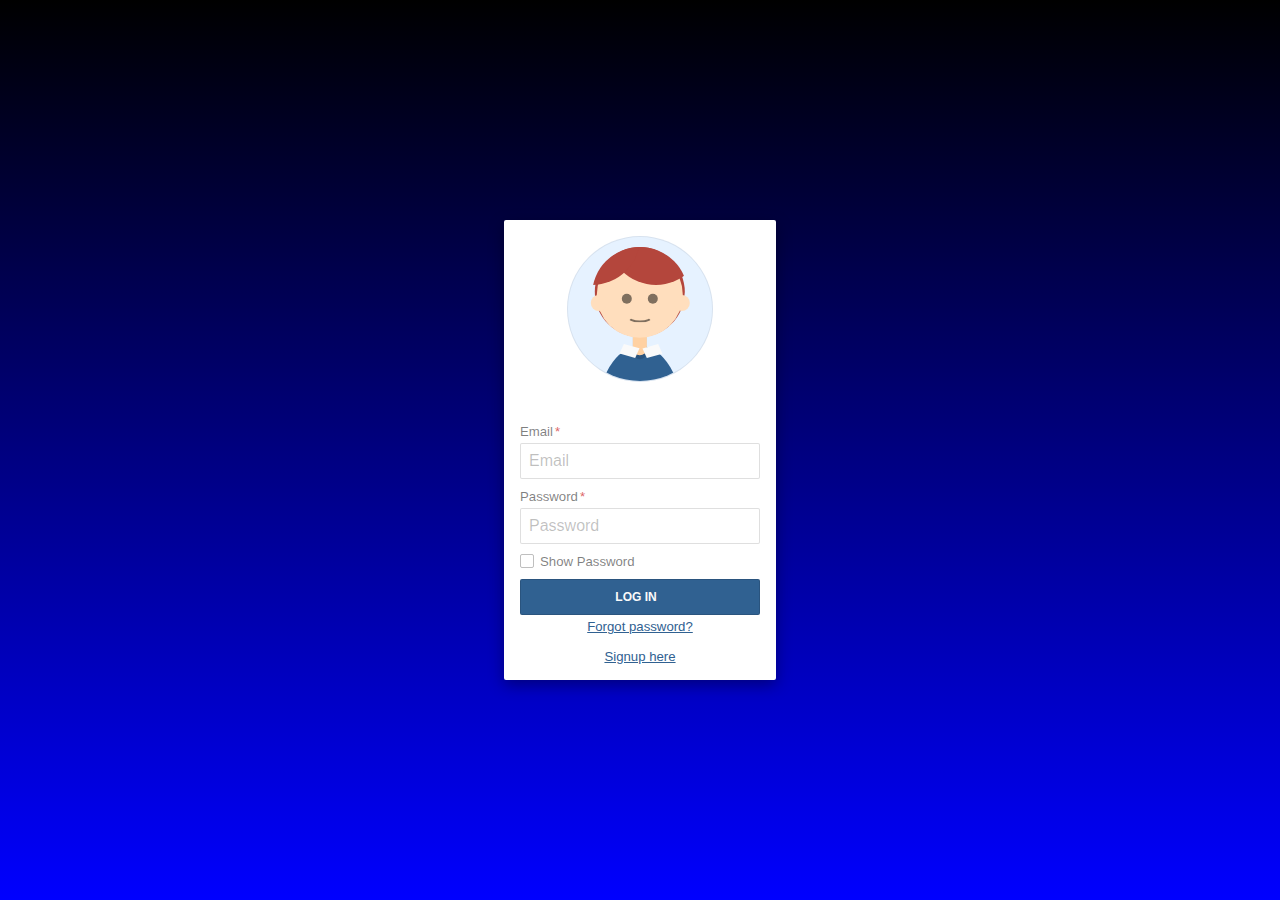
<file: Task 1/index.html>
<!DOCTYPE html>
<html lang="en" >
<head>
  <meta charset="UTF-8">
  <title>CodePen - A Pen by Arun</title>
  <link rel="stylesheet" href="./style.css">

</head>
<body>

<!DOCTYPE html>
<html lang="en">

<head>
    <meta charset="UTF-8">
    <meta http-equiv="X-UA-Compatible" content="IE=edge">
    <meta name="viewport" content="width=device-width, initial-scale=1.0">
    <title>Awesome Form</title>
    <link rel="stylesheet" href="style.css">
</head>

<body>
    <form onsubmit="formLoginValidate(event)" method="#" id="login-form" class="login-form" autocomplete="off" role="main">
        <h1 class="a11y-hidden">Login Form</h1>
        <div>
            <label class="label-email">
                <input type="email" class="text" name="email" id="email" placeholder="Email" tabindex="1" required />
                <span class="required">Email</span>
            </label>
        </div>
        <input type="checkbox" name="show-password" class="show-password a11y-hidden" id="show-password" tabindex="3" />
        <label class="label-show-password" for="show-password">
            <span>Show Password</span>
        </label>
        <div>
            <label class="label-password">
                <input type="password" class="text" name="password" id="password" placeholder="Password" tabindex="2" required />
                <span class="required">Password</span>
            </label>
        </div>
        <input type="submit" value="Log In" />
        <div class="email">
            <a href="#">Forgot password?</a><br><br>
            <a href="./signup.html">Signup here</a>
        </div>
        <figure aria-hidden="true">
            <div class="person-body"></div>
            <div class="neck skin"></div>
            <div class="head skin">     
                <div class="eyes"></div>
                <div class="mouth"></div>
            </div>
            <div class="hair"></div>
            <div class="ears"></div>
            <div class="shirt-1"></div>
            <div class="shirt-2"></div>
        </figure>
    </form>
    
<script src="./scrippt.js"></script>

</body>

</html>
  
</body>
</html>
</file>
<file: Task 1/style.css>
html,
body {
    align-items: center;
    background-image: linear-gradient( black, blue);
    border: 0;
    display: flex;
    font-family: Helvetica, Arial, sans-serif;
    font-size: 16px;
    height: 100%;
    justify-content: center;
    margin: 0;
    padding: 0;
}

form {
    --background: white;
    --border: rgba(0, 0, 0, 0.125);
    --borderDark: rgba(0, 0, 0, 0.25);
    --borderDarker: rgba(0, 0, 0, 0.5);
    --bgColorH: 0;
    --bgColorS: 0%;
    --bgColorL: 98%;
    --fgColorH: 210;
    --fgColorS: 50%;
    --fgColorL: 38%;
    --shadeDark: 0.3;
    --shadeLight: 0.7;
    --shadeNormal: 0.5;
    --borderRadius: 0.125rem;
    --highlight: #306090;
    background: #fff;
    border-radius: var(--borderRadius);
    box-shadow: rgba(0, 0, 0, 0.35) 0px 5px 15px;
    display: flex;
    flex-direction: column;
    padding: 1rem;
    position: relative;
    overflow: hidden;
}

form .email,
form .email a {
    color: hsl(var(--fgColorH), var(--fgColorS), var(--fgColorL));
    font-size: 0.825rem;
    order: 4;
    text-align: center;
    margin-top: 0.25rem;
    outline: 1px dashed transparent;
    outline-offset: 2px;
    display: inline;
}

form a:hover {
    color: hsl(var(--fgColorH), var(--fgColorS), calc(var(--fgColorL) * 0.85));
    transition: color 0.25s;
}

form a:focus {
    color: hsl(var(--fgColorH), var(--fgColorS), calc(var(--fgColorL) * 0.85));
    outline: 1px dashed hsl(var(--fgColorH), calc(var(--fgColorS) * 2), calc(var(--fgColorL) * 1.15));
    outline-offset: 2px;
}

form>div {
    order: 2;
}

label {
    display: flex;
    flex-direction: column;
}

.label-show-password {
    order: 3;
}

label>span {
    color: var(--borderDarker);
    display: block;
    font-size: 0.825rem;
    margin-top: 0.625rem;
    order: 1;
    transition: all 0.25s;
}

label>span.required::after {
    content: "*";
    color: #dd6666;
    margin-left: 0.125rem;
}

label input {
    order: 2;
    outline: none;
}

label input::placeholder {
    color: var(--borderDark);
}


/* trick from https://css-tricks.com/snippets/css/password-input-bullet-alternatives/ */

label input[name="password"] {
    -webkit-text-security: disc;
}

input[name="show-password"]:checked~div label input[name="password"] {
    -webkit-text-security: none;
}

label:hover span {
    color: hsl(var(--fgColorH), var(--fgColorS), var(--fgColorL));
}

input[type="checkbox"]+div label:hover span::before,
label:hover input.text {
    border-color: hsl(var(--fgColorH), var(--fgColorS), var(--fgColorL));
}

label input.text:focus,
label input.text:active {
    border-color: hsl(var(--fgColorH), calc(var(--fgColorS) * 2), calc(var(--fgColorL) * 1.15));
    box-shadow: 0 1px hsl(var(--fgColorH), calc(var(--fgColorS) * 2), calc(var(--fgColorL) * 1.15));
}

input.text:focus+span,
input.text:active+span {
    color: hsl(var(--fgColorH), calc(var(--fgColorS) * 2), calc(var(--fgColorL) * 1.15));
}

input {
    border: 1px solid var(--border);
    border-radius: var(--borderRadius);
    box-sizing: border-box;
    font-size: 1rem;
    height: 2.25rem;
    line-height: 1.25rem;
    margin-top: 0.25rem;
    order: 2;
    padding: 0.25rem 0.5rem;
    width: 15rem;
    transition: all 0.25s;
}

input[type="submit"] {
    color: hsl(var(--bgColorH), var(--bgColorS), var(--bgColorL));
    background: hsl(var(--fgColorH), var(--fgColorS), var(--fgColorL));
    font-size: 0.75rem;
    font-weight: bold;
    margin-top: 0.625rem;
    order: 4;
    outline: 1px dashed transparent;
    outline-offset: 2px;
    padding-left: 0;
    text-transform: uppercase;
}

input[type="checkbox"]:focus+label span::before,
input[type="submit"]:focus {
    outline: 1px dashed hsl(var(--fgColorH), calc(var(--fgColorS) * 2), calc(var(--fgColorL) * 1.15));
    outline-offset: 2px;
}

input[type="submit"]:focus {
    background: hsl(var(--fgColorH), var(--fgColorS), calc(var(--fgColorL) * 0.85));
}

input[type="submit"]:hover {
    background: hsl(var(--fgColorH), var(--fgColorS), calc(var(--fgColorL) * 0.85));
}

input[type="submit"]:active {
    background: hsl(var(--fgColorH), calc(var(--fgColorS) * 2), calc(var(--fgColorL) * 1.15));
    transition: all 0.125s;
}


/** Checkbox styling */

.a11y-hidden {
    position: absolute;
    top: -1000em;
    left: -1000em;
}

input[type="checkbox"]+label span {
    padding-left: 1.25rem;
    position: relative;
}

input[type="checkbox"]+label span::before {
    content: "";
    display: block;
    position: absolute;
    top: 0;
    left: 0;
    width: 0.75rem;
    height: 0.75rem;
    border: 1px solid var(--borderDark);
    border-radius: var(--borderRadius);
    transition: all 0.25s;
    outline: 1px dashed transparent;
    outline-offset: 2px;
}

input[type="checkbox"]:checked+label span::after {
    content: "";
    display: block;
    position: absolute;
    top: 0.1875rem;
    left: 0.1875rem;
    width: 0.375rem;
    height: 0.375rem;
    border: 1px solid var(--borderDark);
    border-radius: var(--borderRadius);
    transition: all 0.25s;
    outline: 1px dashed transparent;
    outline-offset: 2px;
    background: hsl(var(--fgColorH), var(--fgColorS), var(--fgColorL));
}


/** PERSON */

figure {
    --skinH: 30;
    --skinS: 100%;
    --skinL: 87%;
    --hair: rgb(180, 70, 60);
    background: hsl(var(--fgColorH), calc(var(--fgColorS) * 2), 95%);
    border: 1px solid rgba(0, 0, 0, 0.0625);
    border-radius: 50%;
    height: 0;
    margin: auto auto;
    margin-bottom: 2rem;
    order: 1;
    padding-top: 60%;
    position: relative;
    width: 60%;
    overflow: hidden;
}

figure div {
    position: absolute;
    transform: translate(-50%, -50%);
}

figure .skin {
    background: hsl(var(--skinH), var(--skinS), var(--skinL));
    box-shadow: inset 0 0 3rem hsl(var(--skinH), var(--skinS), calc(var(--skinL) * 0.95));
}

figure .head {
    top: 40%;
    left: 50%;
    width: 60%;
    height: 60%;
    border-radius: 100%;
    box-shadow: 0 -0.175rem 0 0.125rem var(--hair);
}

figure .ears {
    top: 47%;
    left: 50%;
    white-space: nowrap;
}

figure .ears::before,
figure .ears::after {
    content: "";
    background: hsl(var(--skinH), var(--skinS), var(--skinL));
    border-radius: 50%;
    width: 1rem;
    height: 1rem;
    display: inline-block;
    margin: 0 2.1rem;
}

figure .head .eyes {
    top: 55%;
    left: 50%;
    white-space: nowrap;
}

@-webkit-keyframes blink {
    0%,
    90%,
    100% {
        height: 10px;
    }
    95% {
        height: 0;
    }
}

@keyframes blink {
    0%,
    90%,
    100% {
        height: 10px;
    }
    95% {
        height: 0px;
    }
}

figure .head .eyes::before,
figure .head .eyes::after {
    content: "";
    background: var(--borderDarker);
    border-radius: 50%;
    width: 10px;
    height: 10px;
    display: inline-block;
    margin: 0 0.5rem;
    -webkit-animation: blink 5s infinite;
    animation: blink 5s infinite;
    transition: all 0.15s;
}

input[name="show-password"]:checked~figure .head .eyes::before,
input[name="show-password"]:checked~figure .head .eyes::after {
    height: 0.125rem;
    animation: none;
}

figure .head .mouth {
    border: 0.125rem solid transparent;
    border-bottom: 0.125rem solid var(--borderDarker);
    width: 25%;
    border-radius: 50%;
    transition: all 0.5s
}

form:invalid figure .head .mouth {
    top: 75%;
    left: 50%;
    height: 10%;
}

form:valid figure .head .mouth {
    top: 60%;
    left: 50%;
    width: 40%;
    height: 40%;
}

figure .hair {
    top: 40%;
    left: 50%;
    width: 66.66%;
    height: 66.66%;
    border-radius: 100%;
    overflow: hidden;
}

figure .hair::before {
    content: "";
    display: block;
    position: absolute;
    width: 100%;
    height: 100%;
    background: var(--hair);
    border-radius: 50%;
    top: -60%;
    left: -50%;
    box-shadow: 4rem 0 var(--hair);
}

figure .neck {
    width: 10%;
    height: 40%;
    top: 62%;
    left: 50%;
    background: hsl(var(--skinH), var(--skinS), calc(var(--skinL) * 0.94));
    border-radius: 0 0 2rem 2rem;
    box-shadow: 0 0.25rem var(--border);
}

figure .person-body {
    width: 60%;
    height: 100%;
    border-radius: 50%;
    background: red;
    left: 50%;
    top: 126%;
    background: hsl(var(--fgColorH), var(--fgColorS), var(--fgColorL));
}

figure .shirt-1,
figure .shirt-2 {
    width: 12%;
    height: 7%;
    background: hsl(var(--bgColorH), var(--bgColorS), var(--bgColorL));
    top: 76%;
    left: 36.5%;
    transform: skew(-10deg) rotate(15deg)
}

figure .shirt-2 {
    left: 52.5%;
    transform: skew(10deg) rotate(-15deg)
}
</file>
